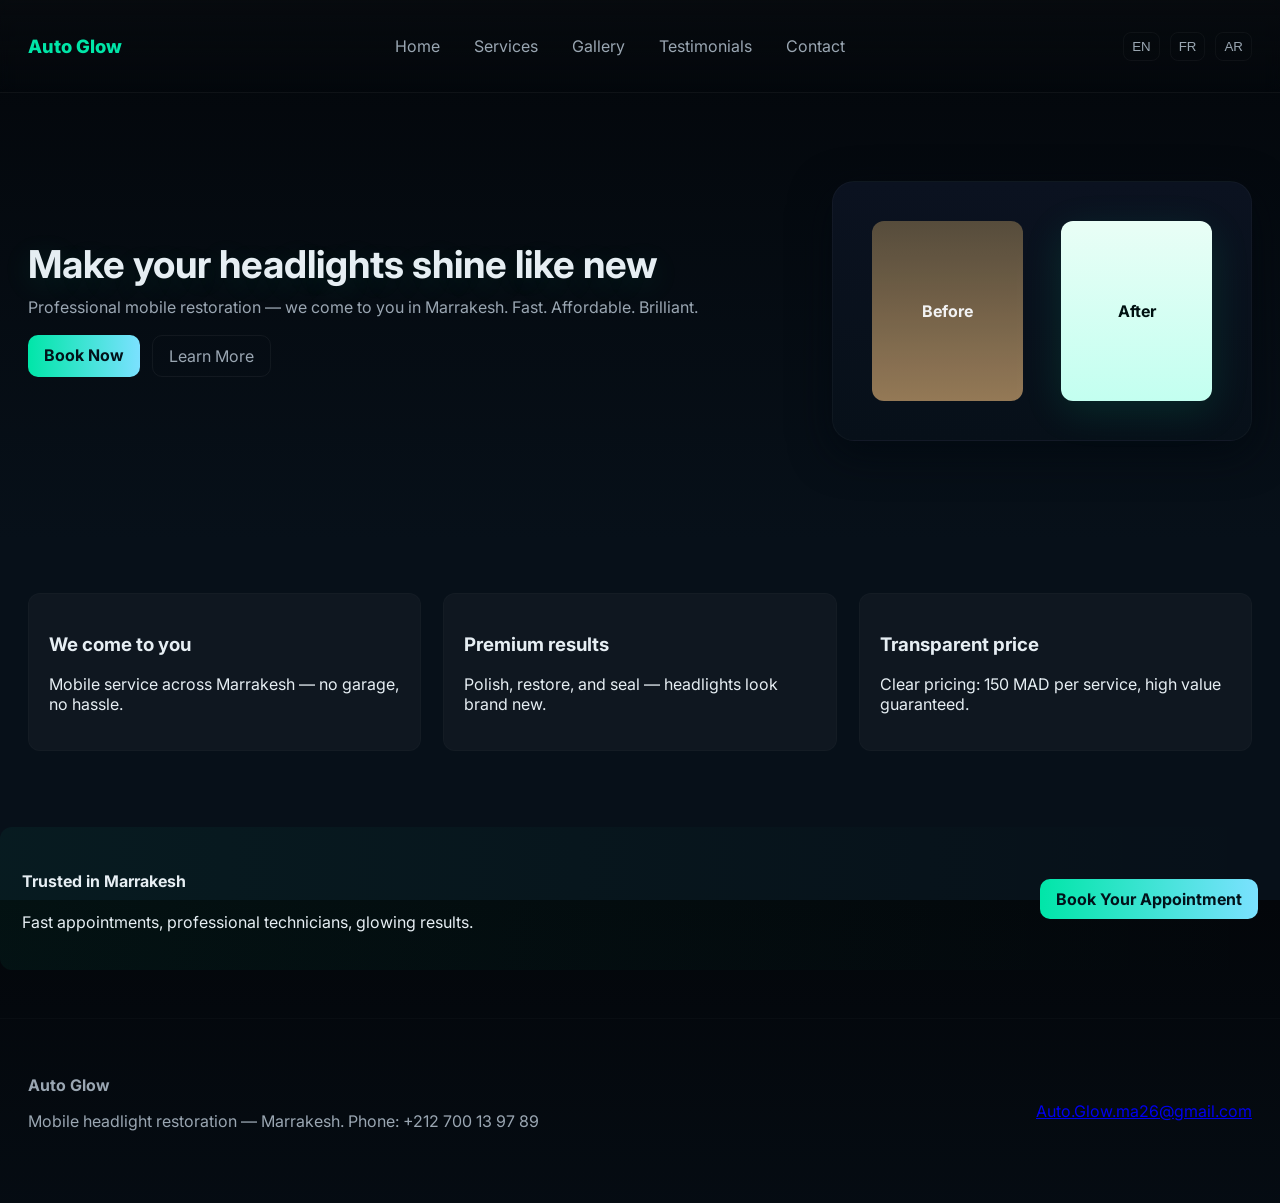
<file: index.html>
<!doctype html>
<html lang="en" data-lang="en">
<head>
	<meta charset="utf-8">
	<meta name="viewport" content="width=device-width,initial-scale=1">
	<title>Auto Glow — Headlight Restoration | Marrakesh</title>
	<link href="https://fonts.googleapis.com/css2?family=Inter:wght@400;600;700;800&display=swap" rel="stylesheet">
	<link rel="stylesheet" href="assets/css/style.css">
</head>
<body>
	<header class="site-header">
		<div class="container nav-wrap">
			<a class="logo" href="index.html">Auto Glow</a>
			<nav class="main-nav">
				<a href="index.html" data-i18n="nav.home">Home</a>
				<a href="services.html" data-i18n="nav.services">Services</a>
				<a href="gallery.html" data-i18n="nav.gallery">Gallery</a>
				<a href="testimonials.html" data-i18n="nav.testimonials">Testimonials</a>
				<a href="contact.html" class="btn" data-i18n="nav.contact">Contact</a>
			</nav>
			<div class="lang-switcher">
				<button data-lang="en">EN</button>
				<button data-lang="fr">FR</button>
				<button data-lang="ar">AR</button>
			</div>
		</div>
	</header>

	<main>
		<section class="hero">
			<div class="container hero-grid">
				<div class="hero-content">
					<h1 class="glow" data-i18n="tagline.title">Make your headlights shine like new</h1>
					<p class="lead" data-i18n="tagline.subtitle">Professional mobile restoration — we come to you in Marrakesh. Fast. Affordable. Brilliant.</p>
					<div class="hero-actions">
						<a href="contact.html" class="btn primary" data-i18n="cta.book">Book Now</a>
						<a href="services.html" class="btn ghost" data-i18n="cta.learn">Our Service</a>
					</div>
				</div>
				<div class="hero-visual">
					<div class="phone-mockup">
						<div class="headlight before">Before</div>
						<div class="headlight after">After</div>
					</div>
				</div>
			</div>
		</section>

		<section class="features container">
			<div class="feature">
				<h3 data-i18n="feature.convenience">We come to you</h3>
				<p data-i18n="feature.convenience_desc">Mobile service across Marrakesh — no garage, no hassle.</p>
			</div>
			<div class="feature">
				<h3 data-i18n="feature.quality">Premium results</h3>
				<p data-i18n="feature.quality_desc">Polish, restore, and seal — headlights look brand new.</p>
			</div>
			<div class="feature">
				<h3 data-i18n="feature.price">Transparent price</h3>
				<p data-i18n="feature.price_desc">Clear pricing: 150 MAD per service, high value guaranteed.</p>
			</div>
		</section>

		<section class="test-cta container">
			<div class="cta-grid">
				<div>
					<h4 data-i18n="trust.title">Trusted in Marrakesh</h4>
					<p data-i18n="trust.desc">Fast appointments, professional technicians, glowing results.</p>
				</div>
				<div>
					<a href="contact.html" class="btn primary" data-i18n="cta.book_small">Book Your Appointment</a>
				</div>
			</div>
		</section>
	</main>

	<footer class="site-footer">
		<div class="container footer-grid">
			<div>
				<strong>Auto Glow</strong>
				<p data-i18n="footer.copy">Mobile headlight restoration — Marrakesh. Phone: +212 700 13 97 89</p>
			</div>
			<div>
				<a href="mailto:Auto.Glow.ma26@gmail.com">Auto.Glow.ma26@gmail.com</a>
			</div>
		</div>
	</footer>

	<script src="assets/js/i18n.js"></script>
	<script src="assets/js/main.js"></script>
</body>
</html>
</file>
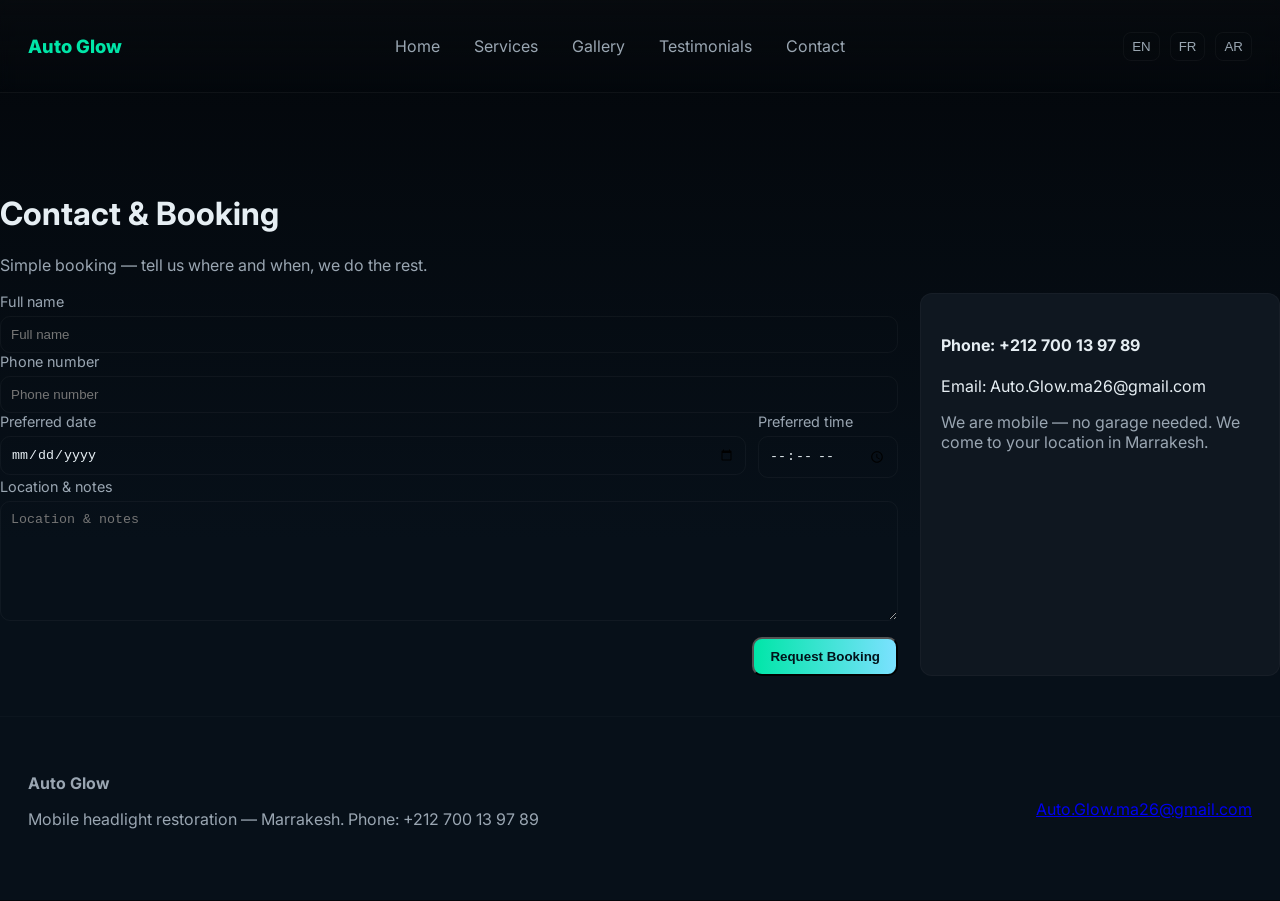
<file: contact.html>
<!doctype html>
<html lang="en" data-lang="en">
<head>
  <meta charset="utf-8">
  <meta name="viewport" content="width=device-width,initial-scale=1">
  <title>Auto Glow — Contact & Booking</title>
  <link href="https://fonts.googleapis.com/css2?family=Inter:wght@400;600;700;800&display=swap" rel="stylesheet">
  <link rel="stylesheet" href="assets/css/style.css">
</head>
<body>
  <header class="site-header">
    <div class="container nav-wrap">
      <a class="logo" href="index.html">Auto Glow</a>
      <nav class="main-nav">
        <a href="index.html" data-i18n="nav.home">Home</a>
        <a href="services.html" data-i18n="nav.services">Services</a>
        <a href="gallery.html" data-i18n="nav.gallery">Gallery</a>
        <a href="testimonials.html" data-i18n="nav.testimonials">Testimonials</a>
        <a href="contact.html" class="btn" data-i18n="nav.contact">Contact</a>
      </nav>
      <div class="lang-switcher">
        <button data-lang="en">EN</button>
        <button data-lang="fr">FR</button>
        <button data-lang="ar">AR</button>
      </div>
    </div>
  </header>

  <main class="container page-hero">
    <h1 data-i18n="contact.title">Contact & Booking</h1>
    <p class="lead" data-i18n="contact.subtitle">Simple booking — tell us where and when, we do the rest.</p>

    <div style="display:grid;grid-template-columns:1fr 360px;gap:22px;margin-top:18px">
      <div>
        <form action="https://api.web3forms.com/submit" method="POST">
          <input type="hidden" name="access_key" value="b55a5c3a-1c38-4d82-8c06-d78230826781">
          <label data-i18n="form.name">Full name</label>
          <input name="name" type="text" data-i18n-placeholder="form.name" placeholder="Full name" required>

          <label data-i18n="form.phone">Phone number</label>
          <input name="phone" type="tel" data-i18n-placeholder="form.phone" placeholder="Phone number" required>

          <div class="form-row">
            <div style="flex:1">
              <label data-i18n="form.date">Preferred date</label>
              <input name="date" type="date" required>
            </div>
            <div style="width:140px">
              <label data-i18n="form.time">Preferred time</label>
              <input name="time" type="time" required>
            </div>
          </div>

          <label data-i18n="form.notes">Location & notes</label>
          <textarea name="notes" data-i18n-placeholder="form.notes" placeholder="Location & notes" required></textarea>

          <div class="form-actions">
            <button type="submit" class="btn primary" data-i18n="form.submit">Request Booking</button>
          </div>
        </form>
      </div>

          <div class="panel">
            <h4 data-i18n="contact.phone">Phone: +212 700 13 97 89</h4>
            <p data-i18n="contact.email">Email: Auto.Glow.ma26@gmail.com</p>
            <p style="color:var(--muted);margin-top:12px">We are mobile — no garage needed. We come to your location in Marrakesh.</p>

    </div>
  </main>

  <footer class="site-footer">
    <div class="container footer-grid">
      <div>
        <strong>Auto Glow</strong>
        <p data-i18n="footer.copy">Mobile headlight restoration — Marrakesh. Phone: +212 700 13 97 89</p>
      </div>
      <div>
        <a href="mailto:Auto.Glow.ma26@gmail.com">Auto.Glow.ma26@gmail.com</a>
      </div>
    </div>
  </footer>

  <script src="assets/js/i18n.js"></script>
  <script src="assets/js/main.js"></script>
</body>
</html>
</file>
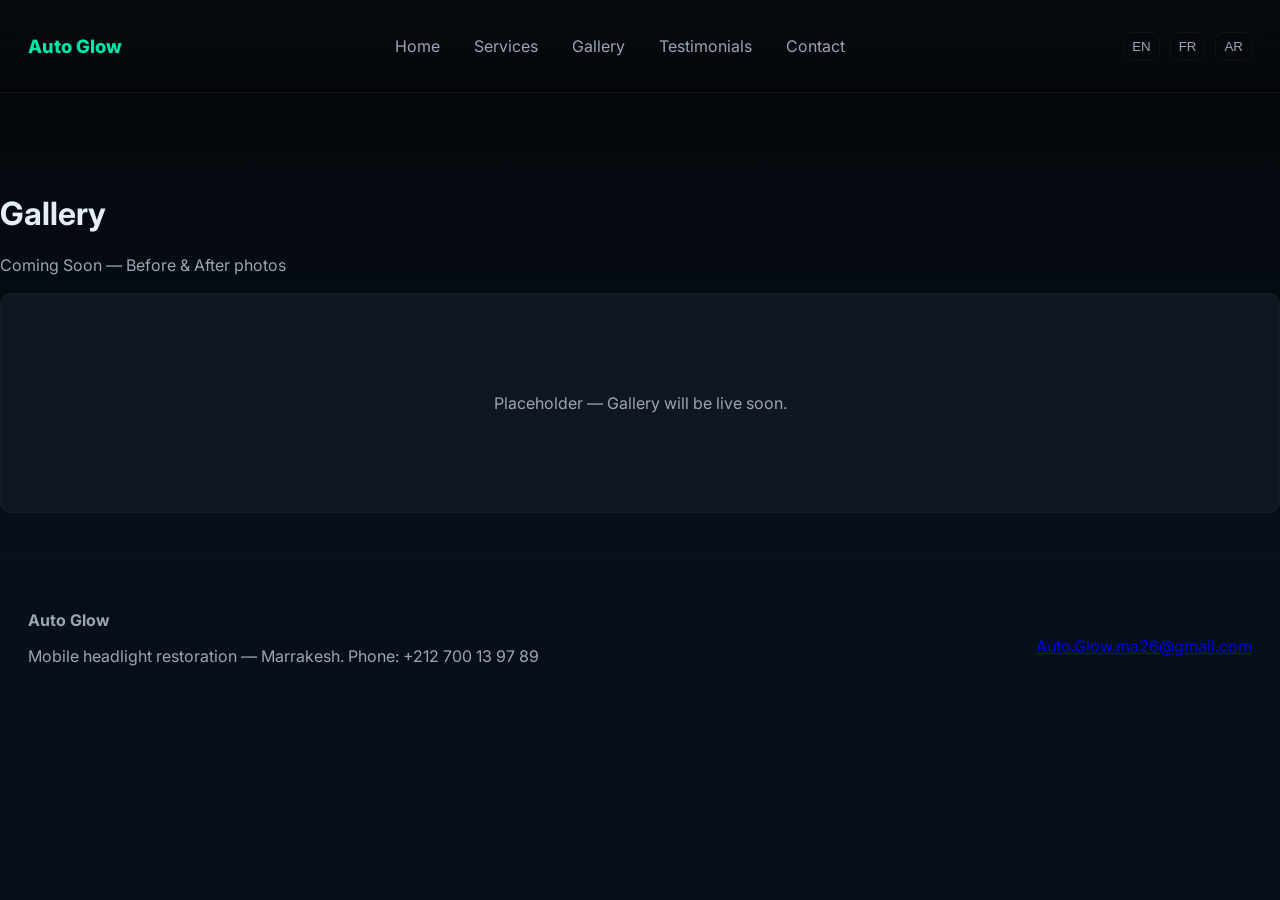
<file: gallery.html>
<!doctype html>
<html lang="en" data-lang="en">
<head>
  <meta charset="utf-8">
  <meta name="viewport" content="width=device-width,initial-scale=1">
  <title>Auto Glow — Gallery</title>
  <link href="https://fonts.googleapis.com/css2?family=Inter:wght@400;600;700;800&display=swap" rel="stylesheet">
  <link rel="stylesheet" href="assets/css/style.css">
</head>
<body>
  <header class="site-header">
    <div class="container nav-wrap">
      <a class="logo" href="index.html">Auto Glow</a>
      <nav class="main-nav">
        <a href="index.html" data-i18n="nav.home">Home</a>
        <a href="services.html" data-i18n="nav.services">Services</a>
        <a href="gallery.html" data-i18n="nav.gallery">Gallery</a>
        <a href="testimonials.html" data-i18n="nav.testimonials">Testimonials</a>
        <a href="contact.html" class="btn" data-i18n="nav.contact">Contact</a>
      </nav>
      <div class="lang-switcher">
        <button data-lang="en">EN</button>
        <button data-lang="fr">FR</button>
        <button data-lang="ar">AR</button>
      </div>
    </div>
  </header>

  <main class="container page-hero">
    <h1 data-i18n="gallery.title">Gallery</h1>
    <p class="lead" data-i18n="gallery.coming_soon">Coming Soon — Before & After photos</p>
    <div class="panel" style="margin-top:18px;display:flex;align-items:center;justify-content:center;height:220px">
      <div style="text-align:center;color:var(--muted)">Placeholder — Gallery will be live soon.</div>
    </div>
  </main>

  <footer class="site-footer">
    <div class="container footer-grid">
      <div>
        <strong>Auto Glow</strong>
        <p data-i18n="footer.copy">Mobile headlight restoration — Marrakesh. Phone: +212 700 13 97 89</p>
      </div>
      <div>
        <a href="mailto:Auto.Glow.ma26@gmail.com">Auto.Glow.ma26@gmail.com</a>
      </div>
    </div>
  </footer>

  <script src="assets/js/i18n.js"></script>
  <script src="assets/js/main.js"></script>
</body>
</html>
</file>
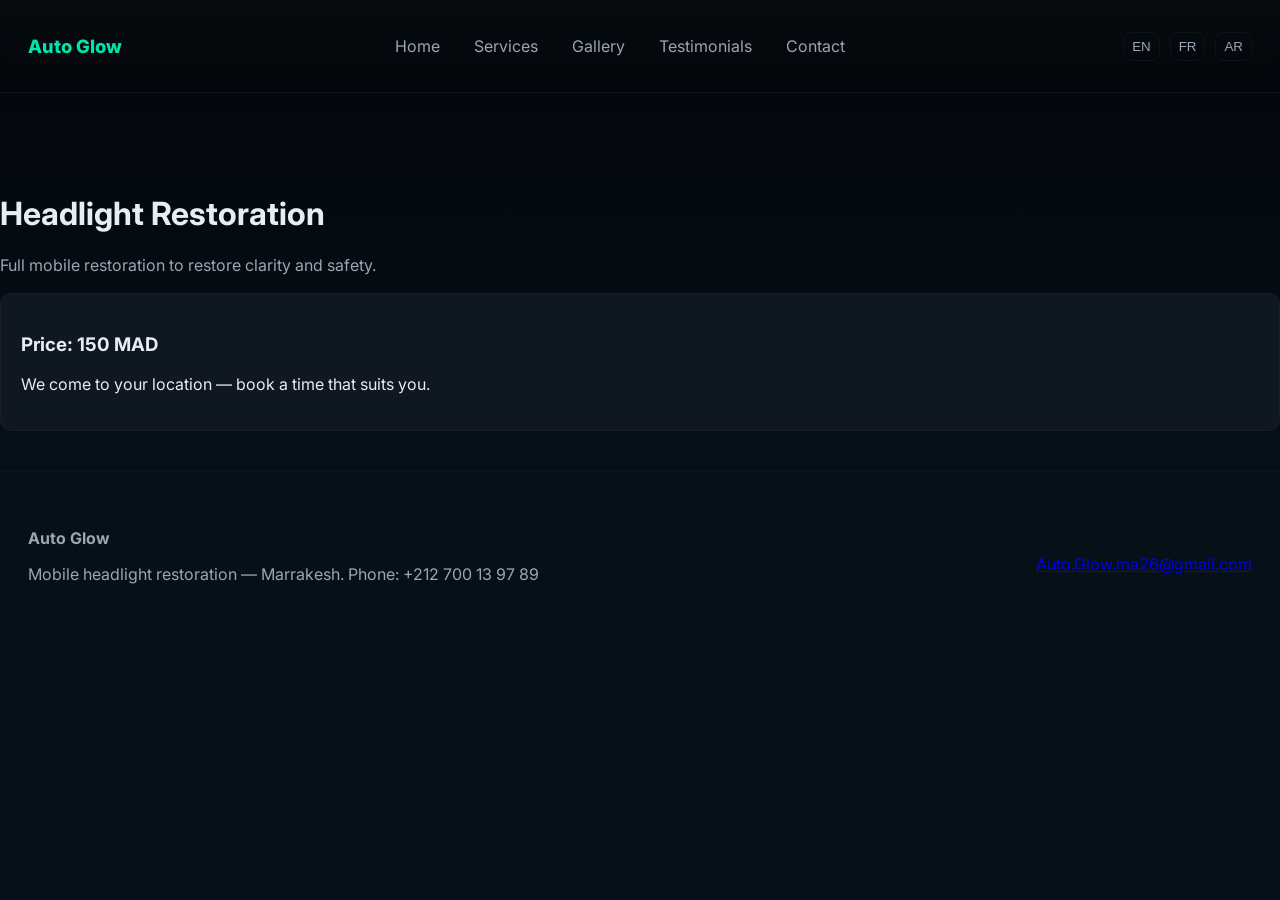
<file: services.html>
<!doctype html>
<html lang="en" data-lang="en">
<head>
  <meta charset="utf-8">
  <meta name="viewport" content="width=device-width,initial-scale=1">
  <title>Auto Glow — Services</title>
  <link href="https://fonts.googleapis.com/css2?family=Inter:wght@400;600;700;800&display=swap" rel="stylesheet">
  <link rel="stylesheet" href="assets/css/style.css">
</head>
<body>
  <header class="site-header">
    <div class="container nav-wrap">
      <a class="logo" href="index.html">Auto Glow</a>
      <nav class="main-nav">
        <a href="index.html" data-i18n="nav.home">Home</a>
        <a href="services.html" data-i18n="nav.services">Services</a>
        <a href="gallery.html" data-i18n="nav.gallery">Gallery</a>
        <a href="testimonials.html" data-i18n="nav.testimonials">Testimonials</a>
        <a href="contact.html" class="btn" data-i18n="nav.contact">Contact</a>
      </nav>
      <div class="lang-switcher">
        <button data-lang="en">EN</button>
        <button data-lang="fr">FR</button>
        <button data-lang="ar">AR</button>
      </div>
    </div>
  </header>

  <main class="container page-hero">
    <h1 data-i18n="services.title">Headlight Restoration</h1>
    <p class="lead" data-i18n="services.subtitle">Full mobile restoration to restore clarity and safety.</p>
    <div class="panel" style="margin-top:18px">
      <h3 data-i18n="services.price">Price: 150 MAD</h3>
      <p data-i18n="services.note">We come to your location — book a time that suits you.</p>
    </div>
  </main>

  <footer class="site-footer">
    <div class="container footer-grid">
      <div>
        <strong>Auto Glow</strong>
        <p data-i18n="footer.copy">Mobile headlight restoration — Marrakesh. Phone: +212 700 13 97 89</p>
      </div>
      <div>
        <a href="mailto:Auto.Glow.ma26@gmail.com">Auto.Glow.ma26@gmail.com</a>
      </div>
    </div>
  </footer>

  <script src="assets/js/i18n.js"></script>
  <script src="assets/js/main.js"></script>
</body>
</html>
</file>
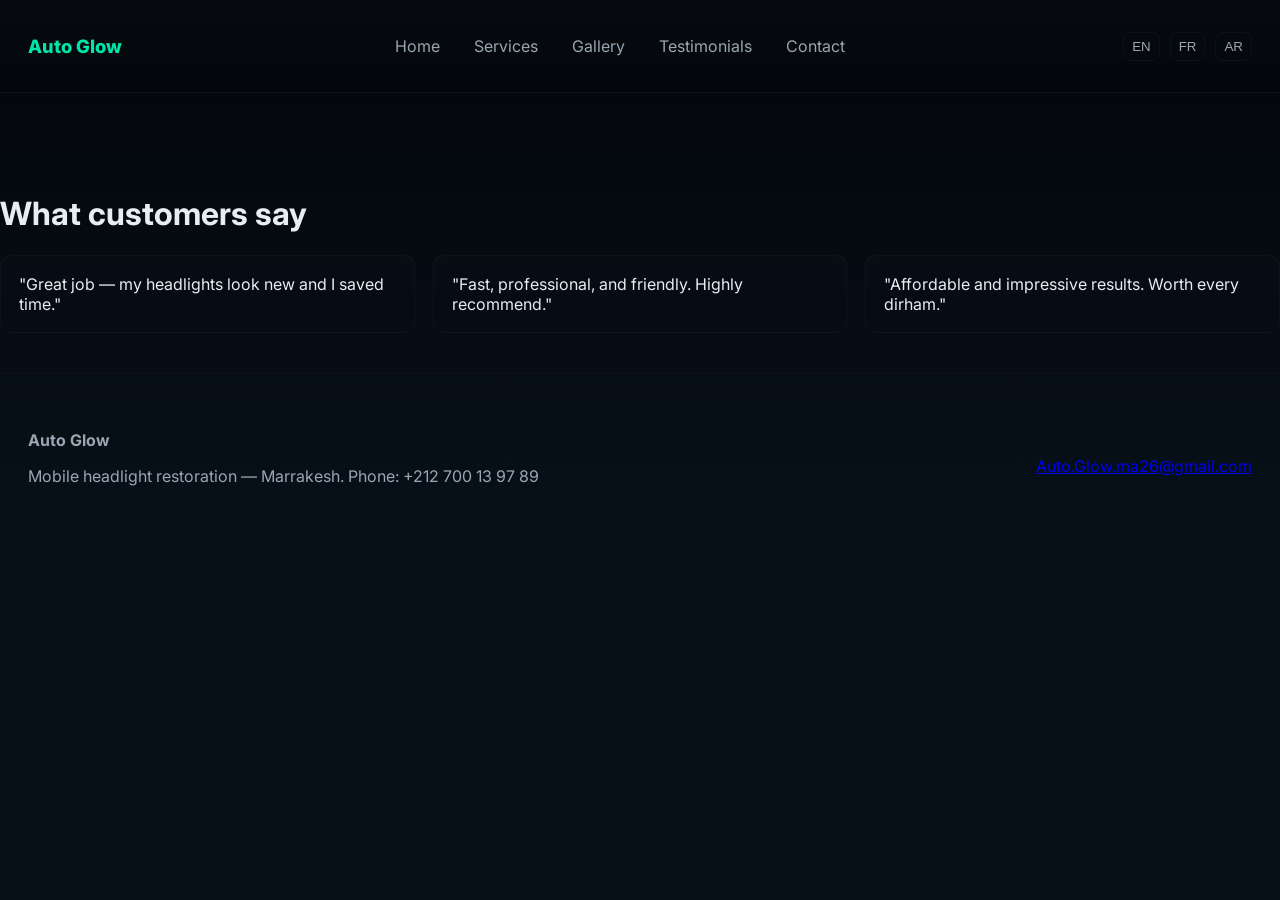
<file: testimonials.html>
<!doctype html>
<html lang="en" data-lang="en">
<head>
  <meta charset="utf-8">
  <meta name="viewport" content="width=device-width,initial-scale=1">
  <title>Auto Glow — Testimonials</title>
  <link href="https://fonts.googleapis.com/css2?family=Inter:wght@400;600;700;800&display=swap" rel="stylesheet">
  <link rel="stylesheet" href="assets/css/style.css">
</head>
<body>
  <header class="site-header">
    <div class="container nav-wrap">
      <a class="logo" href="index.html">Auto Glow</a>
      <nav class="main-nav">
        <a href="index.html" data-i18n="nav.home">Home</a>
        <a href="services.html" data-i18n="nav.services">Services</a>
        <a href="gallery.html" data-i18n="nav.gallery">Gallery</a>
        <a href="testimonials.html" data-i18n="nav.testimonials">Testimonials</a>
        <a href="contact.html" class="btn" data-i18n="nav.contact">Contact</a>
      </nav>
      <div class="lang-switcher">
        <button data-lang="en">EN</button>
        <button data-lang="fr">FR</button>
        <button data-lang="ar">AR</button>
      </div>
    </div>
  </header>

  <main class="container page-hero">
    <h1 data-i18n="testimonials.title">What customers say</h1>
    <div class="testimonials" style="margin-top:18px">
      <div class="testimonial panel">"Great job — my headlights look new and I saved time."</div>
      <div class="testimonial panel">"Fast, professional, and friendly. Highly recommend."</div>
      <div class="testimonial panel">"Affordable and impressive results. Worth every dirham."</div>
    </div>
  </main>

  <footer class="site-footer">
    <div class="container footer-grid">
      <div>
        <strong>Auto Glow</strong>
        <p data-i18n="footer.copy">Mobile headlight restoration — Marrakesh. Phone: +212 700 13 97 89</p>
      </div>
      <div>
        <a href="mailto:Auto.Glow.ma26@gmail.com">Auto.Glow.ma26@gmail.com</a>
      </div>
    </div>
  </footer>

  <script src="assets/js/i18n.js"></script>
  <script src="assets/js/main.js"></script>
</body>
</html>
</file>
<file: assets/css/style.css>
:root{
  --bg:#071019;
  --panel:#0f1720;
  --muted:#9aa6b2;
  --accent:#00e6a8;
  --accent-2:#7be1ff;
  --glass: rgba(255,255,255,0.03);
  --radius:14px;
  --max:wmin(1100px,94vw);
}
*{box-sizing:border-box}
html,body{height:100%}
body{
  margin:0;font-family:Inter,system-ui,Segoe UI,Arial,sans-serif;
  background:linear-gradient(180deg,#03060a 0%, #071019 60%);
  color:#e6eef3; -webkit-font-smoothing:antialiased;
}
.container{max-width:var(--max);margin:0 auto;padding:28px}
.site-header{backdrop-filter:blur(6px);position:sticky;top:0;z-index:40;background:linear-gradient(180deg,rgba(10,14,18,0.6),transparent);border-bottom:1px solid rgba(255,255,255,0.03)}
.nav-wrap{display:flex;align-items:center;gap:20px;justify-content:space-between}
.logo{font-weight:800;color:var(--accent);text-decoration:none;font-size:1.15rem}
.main-nav{display:flex;gap:14px;align-items:center}
.main-nav a{color:var(--muted);text-decoration:none;padding:8px 10px;border-radius:8px;transition:all .18s}
.main-nav a:hover{color:#fff;background:rgba(255,255,255,0.02)}
.lang-switcher button{background:transparent;border:1px solid rgba(255,255,255,0.04);color:var(--muted);padding:6px 8px;border-radius:8px;margin-left:6px;cursor:pointer}
.lang-switcher button:hover{color:#fff;border-color:var(--accent)}
.btn{display:inline-block;padding:10px 16px;border-radius:10px;text-decoration:none}
.btn.primary{background:linear-gradient(90deg,var(--accent),var(--accent-2));color:#02121a;font-weight:700}
.btn.ghost{background:transparent;border:1px solid rgba(255,255,255,0.05);color:var(--muted)}
.hero{padding:60px 0}
.hero-grid{display:grid;grid-template-columns:1fr 420px;gap:40px;align-items:center}
.hero-content h1{font-size:2.4rem;margin:0 0 12px;line-height:1.02}
.glow{color:linear-gradient(90deg,var(--accent),#fff);text-shadow:0 6px 30px rgba(0,230,168,0.12)}
.lead{color:var(--muted);margin:0 0 18px}
.hero-actions{display:flex;gap:12px}
.phone-mockup{width:100%;height:260px;border-radius:22px;background:linear-gradient(180deg,#0b1220,#071019);box-shadow:0 12px 40px rgba(2,8,15,0.7);display:flex;align-items:center;justify-content:space-around;padding:20px;border:1px solid rgba(255,255,255,0.03)}
.headlight{width:40%;height:180px;border-radius:12px;display:flex;align-items:center;justify-content:center;font-weight:700}
.headlight.before{background:linear-gradient(180deg,#5a4f3d,#9c7f5a);color:#fff;opacity:0.95}
.headlight.after{background:linear-gradient(180deg,#e9fef6,#c3fff0);color:#011;box-shadow:0 10px 40px rgba(0,230,168,0.12)}
.features{display:grid;grid-template-columns:repeat(3,1fr);gap:22px;margin-top:36px}
.feature{background:var(--panel);padding:20px;border-radius:12px;border:1px solid rgba(255,255,255,0.02)}
.test-cta{margin:48px 0;padding:22px;background:linear-gradient(90deg,rgba(0,230,168,0.05),transparent);border-radius:12px}
.cta-grid{display:flex;justify-content:space-between;align-items:center}
.site-footer{padding:28px 0;border-top:1px solid rgba(255,255,255,0.02);color:var(--muted)}
.footer-grid{display:flex;justify-content:space-between;align-items:center}

/* Pages */
.page-hero{padding:80px 0 40px}
.panel{background:var(--panel);padding:20px;border-radius:12px;border:1px solid rgba(255,255,255,0.03)}

/* Testimonials */
.testimonials{display:grid;grid-template-columns:repeat(3,1fr);gap:18px}
.testimonial{padding:18px;border-radius:12px;background:linear-gradient(180deg,rgba(255,255,255,0.01),transparent)}

/* Contact form */
.form-row{display:flex;gap:12px}
label{display:block;font-size:0.9rem;color:var(--muted);margin-bottom:6px}
input,textarea,select{width:100%;padding:10px;border-radius:10px;border:1px solid rgba(255,255,255,0.04);background:transparent;color:#e6eef3}
textarea{min-height:120px}
.form-actions{text-align:right;margin-top:12px}

/* responsive */
@media (max-width:900px){
  .hero-grid{grid-template-columns:1fr;}
  .features{grid-template-columns:1fr}
  .testimonials{grid-template-columns:1fr}
  .footer-grid{flex-direction:column;gap:12px}
}

/* RTL adjustments */
html[dir="rtl"] .nav-wrap{direction:rtl}
html[dir="rtl"] .main-nav{gap:10px}
</file>
